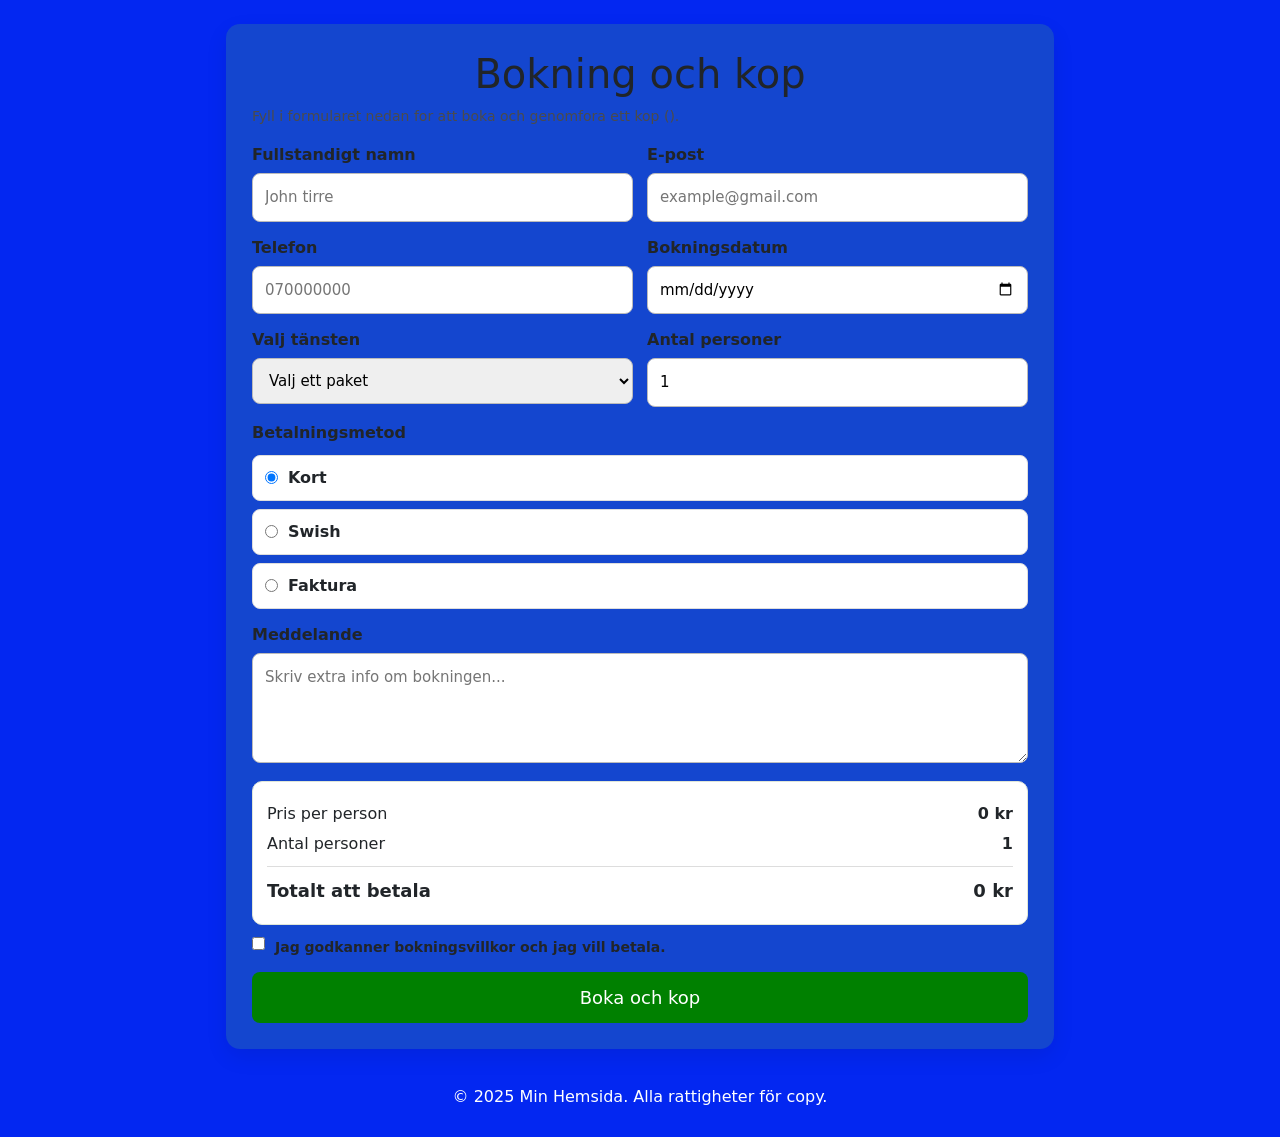
<file: contakt.html>
<head>
    <meta charset="UTF-8">
    <meta name="viewport" content="width=device-width, initial-scale=1.0">
    <title>Bokning och köp</title>
    <link rel="stylesheet" href="index.css">
    <link href="https://cdn.jsdelivr.net/npm/bootstrap@5.3.8/dist/css/bootstrap.min.css" rel="stylesheet"
        integrity="sha384-sRIl4kxILFvY47J16cr9ZwB07vP4J8+LH7qKQnuqkuIAvNWLzeN8tE5YBujZqJLB" crossorigin="anonymous">

</head>

<body class="booking-page">
    <main class="booking-wrap">
        <form id="bookingForm" class="booking-card">
            <h1>Bokning och kop</h1>
            <p class="muted">Fyll i formularet nedan for att boka och genomfora ett kop ().</p>

            <div class="grid">
                <div class="field">
                    <label for="fullName">Fullstandigt namn</label>
                    <input type="text" id="fullName" name="fullName" placeholder="John tirre" required>
                </div>

                <div class="field">
                    <label for="email">E-post</label>
                    <input type="email" id="email" name="email" placeholder="example@gmail.com" required>
                </div>

                <div class="field">
                    <label for="phone">Telefon</label>
                    <input type="tel" id="phone" name="phone" placeholder="070000000" required>
                </div>

                <div class="field">
                    <label for="travelDate">Bokningsdatum</label>
                    <input type="date" id="travelDate" name="travelDate" required>
                </div>

                <div class="field">
                    <label for="packageType">Valj tänsten</label>
                    <select id="packageType" name="packageType" required>
                        <option value="">Valj ett paket</option>
                        <option value="Skolan" data-price="1499">skolan - 1499 kr/person</option>
                        <option value="Kulter" data-price="2499">Kulter- 2499 kr/person</option>
                        <option value="Brolop" data-price="3999">- 3999 kr/person</option>
                    </select>
                </div>

                <div class="field">
                    <label for="guests">Antal personer</label>
                    <input type="number" id="guests" name="guests" min="1" max="20" value="1" required>
                </div>

                <div class="field full">
                    <label>Betalningsmetod</label>
                    <div class="payment-options">
                        <label class="payment-option"><input type="radio" name="paymentMethod" value="Kort" checked>
                            Kort
                        </label>
                        <label class="payment-option"><input type="radio" name="paymentMethod" value="Swish"> Swish
                        </label>
                        <label class="payment-option"><input type="radio" name="paymentMethod" value="Faktura"> Faktura
                        </label>
                    </div>
                </div>

                <div class="field full">
                    <label for="message">Meddelande</label>
                    <textarea name="message" id="message" placeholder="Skriv extra info om bokningen..."></textarea>
                </div>
            </div>

            <section class="summary" aria-live="polite">
                <div class="summary-row">
                    <span>Pris per person</span>
                    <strong id="pricePerPerson">0 kr</strong>
                </div>
                <div class="summary-row">
                    <span>Antal personer</span>
                    <strong id="guestCount">1</strong>
                </div>
                <div class="summary-row total">
                    <span>Totalt att betala</span>
                    <strong id="totalPrice">0 kr</strong>
                </div>
            </section>

            <label class="checkbox-line">
                <input type="checkbox" id="terms" required>
                <span>Jag godkanner bokningsvillkor och jag vill betala.</span>
            </label>


            <button type="submit" class="lab2">Boka och kop</button>

            <div id="bookingResult" class="result"></div>
        </form>
    </main>

    <footer class="foot">
        <p>&copy; 2025 Min Hemsida. Alla rattigheter för copy.</p>
    </footer>

    <script>
        (function () {
            const form = document.getElementById("bookingForm");
            const packageType = document.getElementById("packageType");
            const guests = document.getElementById("guests");
            const travelDate = document.getElementById("travelDate");
            const pricePerPersonEl = document.getElementById("pricePerPerson");
            const guestCountEl = document.getElementById("guestCount");
            const totalPriceEl = document.getElementById("totalPrice");
            const resultEl = document.getElementById("bookingResult");

            const today = new Date();
            const isoToday = new Date(today.getTime() - today.getTimezoneOffset() * 60000).toISOString().split("T")[0];
            travelDate.min = isoToday;

            function formatPrice(value) {
                return Number(value || 0).toLocaleString("sv-SE") + " kr";
            }

            function getSelectedPrice() {
                const option = packageType.options[packageType.selectedIndex];
                return option ? Number(option.dataset.price || 0) : 0;
            }

            function updateSummary() {
                const price = getSelectedPrice();
                const count = Math.max(1, Number(guests.value || 1));
                const total = price * count;

                pricePerPersonEl.textContent = formatPrice(price);
                guestCountEl.textContent = String(count);
                totalPriceEl.textContent = formatPrice(total);
            }

            packageType.addEventListener("change", updateSummary);
            guests.addEventListener("input", updateSummary);
            updateSummary();

            form.addEventListener("submit", function (event) {
                event.preventDefault();

                if (!form.reportValidity()) {
                    return;
                }

                const selectedDate = new Date(travelDate.value + "T00:00:00");
                const now = new Date();
                now.setHours(0, 0, 0, 0);

                if (selectedDate < now) {
                    alert("Valj ett bokningsdatum idag eller senare.");
                    return;
                }

                const paymentMethod = form.querySelector('input[name="paymentMethod"]:checked').value;
                const price = getSelectedPrice();
                const count = Math.max(1, Number(guests.value || 1));
                const total = price * count;
                const bookingId = "BK-" + Date.now().toString().slice(-8);

                const booking = {
                    bookingId: bookingId,
                    fullName: form.fullName.value.trim(),
                    email: form.email.value.trim(),
                    phone: form.phone.value.trim(),
                    travelDate: form.travelDate.value,
                    packageType: form.packageType.value,
                    guests: count,
                    paymentMethod: paymentMethod,
                    message: form.message.value.trim(),
                    total: total,
                    createdAt: new Date().toISOString()
                };

                const existing = JSON.parse(localStorage.getItem("bookings") || "[]");
                existing.push(booking);
                localStorage.setItem("bookings", JSON.stringify(existing));

                resultEl.style.display = "block";
                resultEl.innerHTML =
                    "<strong>Bokning skapad!</strong><br>" +
                    "Bokningsnummer: <strong>" + bookingId + "</strong><br>" +
                    "Paket: " + booking.packageType + "<br>" +
                    "Datum: " + booking.travelDate + "<br>" +
                    "Betalning: " + booking.paymentMethod + " (demo)<br>" +
                    "Total: <strong>" + formatPrice(total) + "</strong>";

                form.reset();
                guests.value = 1;
                travelDate.min = isoToday;
                updateSummary();
            });
        })();
    </script>
    <script src="https://cdn.jsdelivr.net/npm/bootstrap@5.3.8/dist/js/bootstrap.bundle.min.js"
        integrity="sha384-FKyoEForCGlyvwx9Hj09JcYn3nv7wiPVlz7YYwJrWVcXK/BmnVDxM+D2scQbITxI"
        crossorigin="anonymous"></script>
</body>

</html>
</file>
<file: index.css>
body {
  background-color: #0327f1;
  margin: 0;
  background: #1e3602;
  color: #111;
}

.container {

  max-width: 980px;
  margin: 18px auto;
  padding: 0 16px;
}

.Ilza {
  background:green;
  border-radius: 12px;
  padding: 18px;
  margin: 16px 0;
  box-shadow: 0 6px 18px rgba(0, 0, 0, .06);
}

.Jaber {
  color: #555;
}

.section-head {
  margin-top: 12px;
}

.pro1 {
  margin-top: 12px;
  display: grid;
  grid-template-columns: repeat(auto-fit, minmax(190px, 1fr));
  gap: 12px;
}

.staff-card {
  background: #edf0f2;
  border-radius: 12px;
  padding: 14px;
  min-height: 120px;
  display: flex;
  flex-direction: column;
  justify-content: space-between;
}

.staff-card__name {
  margin: 0 0 6px;
  font-size: 18px;
}

.staff-card__role {
  margin: 0;
  font-size: 14px;
  color: #333;
  opacity: .9;
}

.staff-card__actions {
  display: flex;
  gap: 10px;
  margin-top: 12px;
}

.btn-outline {
  border: 1px solid #1b1b1b;
  background: #fff;
  padding: 8px 10px;
  border-radius: 8px;
  cursor: pointer;
}

.btn-outline:hover {
  filter: brightness(0.96);
}

.staff-card--highlight {
  border: 2px solid #1b1b1b;
}

.form {
  max-width: 560px;
  display: grid;
  gap: 12px;
}

.form__row {
  display: grid;
  gap: 6px;
}

input,
textarea {
  width: 100%;
  border: 1px solid #cfd4d9;
  border-radius: 10px;
  padding: 10px 12px;
  font-size: 14px;
  outline: none;
}

textarea {
  min-height: 110px;
  resize: vertical;
}

input:focus,
textarea:focus {
  border-color: #5b2a7a;
}

.btn {
  width: fit-content;
  border: 0;
  background: #5b2a7a;
  color: #fff;
  padding: 10px 14px;
  border-radius: 10px;
  cursor: pointer;
}

.btn:hover {
  filter: brightness(0.95);
}

.status {
  margin: 0;
  font-size: 14px;
}

.footer {
  background: #4a2163;
  color: #fff;
  text-align: center;
  padding: 12px;
}

.booking-page {
  margin: 0;
  background: #0327f1;
}

.booking-page .booking-wrap {
  max-width: 860px;
  margin: 24px auto;
  padding: 0 16px;
}

.booking-page .booking-card {
  border: 0;
  border-radius: 14px;
  padding: 26px;
  background: rgba(119, 255, 0, .14);
  box-shadow: 0 8px 22px rgba(0, 0, 0, .08);
}

.booking-page .booking-card h1 {
  margin-top: 0;
  text-align: center;
}

.booking-page .grid {
  display: grid;
  grid-template-columns: repeat(2, minmax(0, 1fr));
  gap: 14px;
}

.booking-page .field {
  display: flex;
  flex-direction: column;
  gap: 6px;
}

.booking-page .field.full {
  grid-column: 1 / -1;
}

.booking-page label {
  font-size: 16px;
  font-weight: 600;
}

.booking-page input,
.booking-page select,
.booking-page textarea {
  width: 100%;
  padding: 12px;
  border: 1px solid #bbb;
  border-radius: 8px;
  box-sizing: border-box;
  font-size: 15px;
}

.booking-page textarea {
  min-height: 110px;
  resize: vertical;
}

.booking-page .payment-options {
  margin-top: 4px;
  display: grid;
  gap: 8px;
}

.booking-page .payment-option {
  display: flex;
  align-items: center;
  gap: 10px;
  padding: 10px 12px;
  background: #fff;
  border: 1px solid #ddd;
  border-radius: 8px;
}

.booking-page .payment-option input,
.booking-page .checkbox-line input {
  width: auto;
  margin: 0;
}

.booking-page .summary {
  margin-top: 18px;
  padding: 14px;
  background: #fff;
  border: 1px solid #dfe6d8;
  border-radius: 10px;
}

.booking-page .summary-row {
  margin: 6px 0;
  display: flex;
  justify-content: space-between;
  gap: 12px;
}

.booking-page .summary-row.total {
  margin-top: 10px;
  padding-top: 10px;
  border-top: 1px solid #ddd;
  font-size: 18px;
  font-weight: 700;
}

.booking-page .lab2 {
  width: 100%;
  margin-top: 14px;
  padding: 12px;
  border: 0;
  border-radius: 8px;
  background: green;
  color: #fff;
  font-size: 18px;
  text-align: center;
}

.booking-page .lab2:hover {
  cursor: pointer;
  background: rgb(64, 226, 64);
}

.booking-page .muted {
  margin-top: 8px;
  font-size: 14px;
  color: #4b4b4b;
}

.booking-page .checkbox-line {
  margin-top: 12px;
  display: flex;
  align-items: flex-start;
  gap: 10px;
  font-size: 14px;
}

.booking-page .result {
  display: none;
  margin-top: 16px;
  padding: 14px;
  background: #eaf9e5;
  border: 1px solid #b4dfac;
  border-radius: 8px;
}

.booking-page .warning {
  margin-top: 10px;
  padding: 10px;
  font-size: 14px;
  background: #fff6d8;
  border: 1px solid #f0d87a;
  border-radius: 8px;
}
img{
  width: 100%;
  max-width: 600px;
  height: auto;
}
.booking-page .foot {
  color: #fff;
  text-align: center;
  padding: 12px;
}

@media (max-width: 700px) {
  .booking-page .grid {
    grid-template-columns: 1fr;
  }
}
</file>
